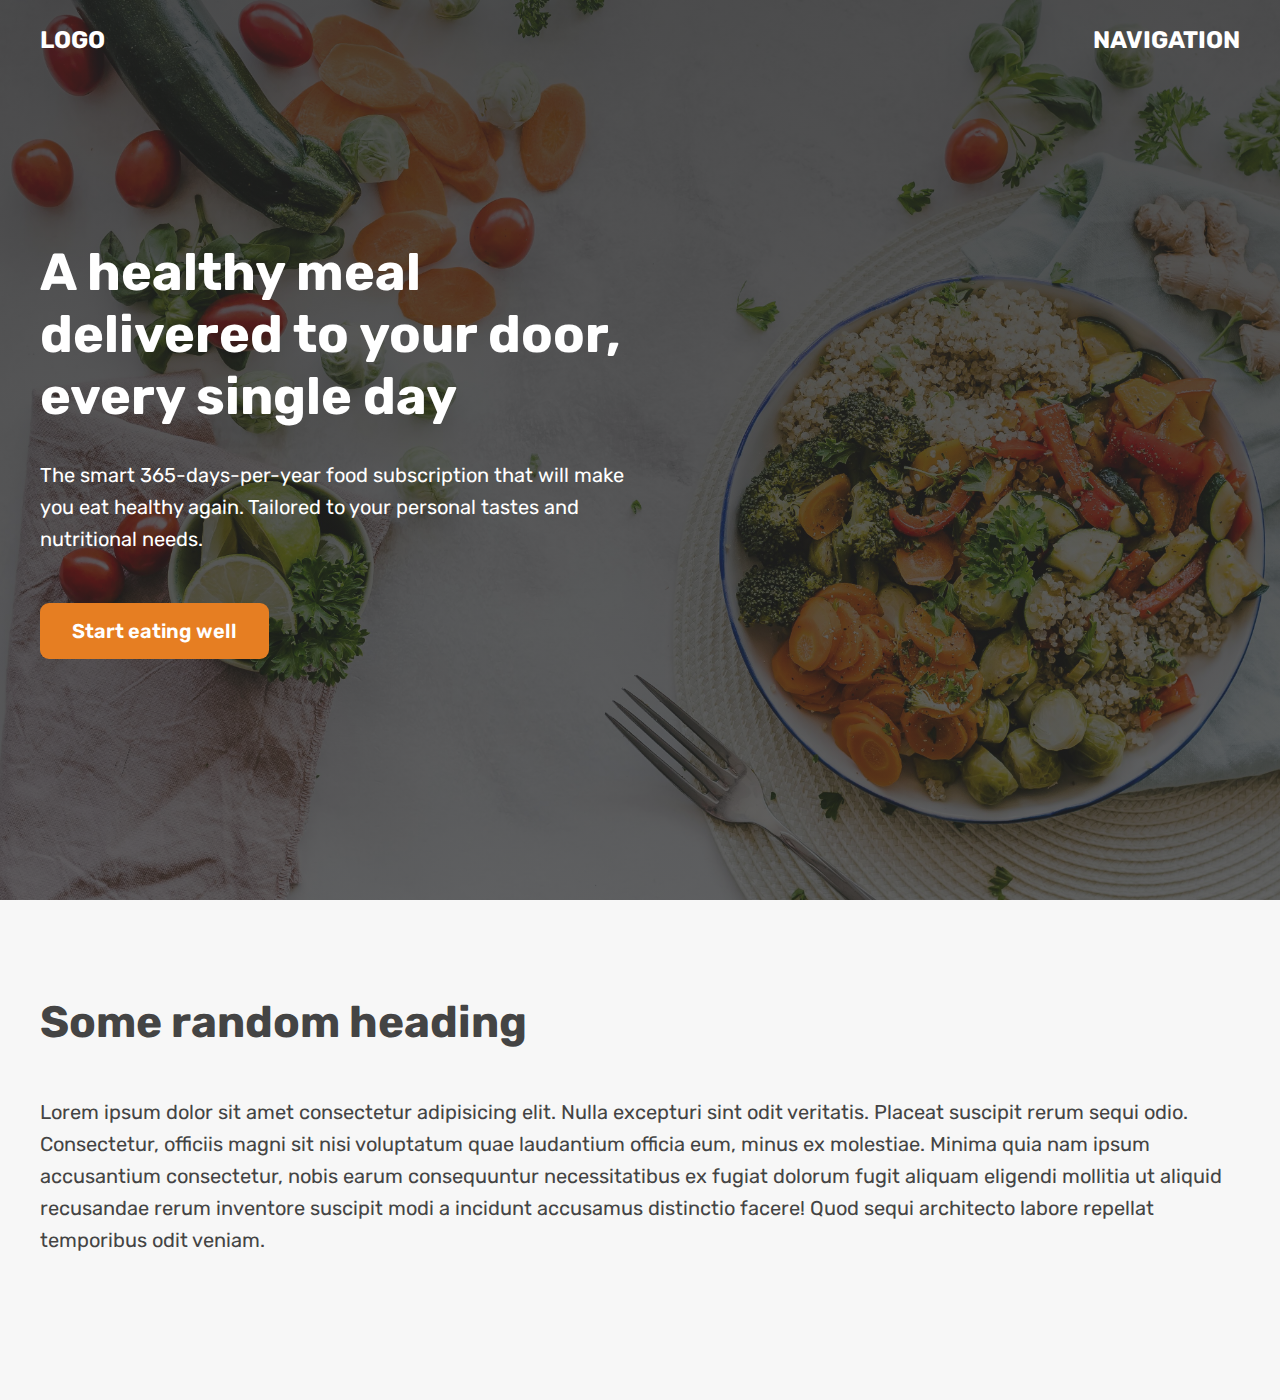
<file: index.html>
<!DOCTYPE html>
<html lang="en">
  <head>
    <meta charset="UTF-8" />
    <meta name="viewport" content="width=device-width, initial-scale=1.0" />
    <link rel="stylesheet" href="style.css" />
    <link rel="preconnect" href="https://fonts.googleapis.com" />
    <link rel="preconnect" href="https://fonts.gstatic.com" crossorigin />
    <link
      href="https://fonts.googleapis.com/css2?family=Poppins:ital,wght@0,100;0,200;0,300;0,400;0,500;0,600;0,700;0,800;0,900;1,100;1,200;1,300;1,400;1,500;1,600;1,700;1,800;1,900&family=Rubik:ital,wght@0,300..900;1,300..900&display=swap"
      rel="stylesheet"
    />
    <title>Hero Section</title>
  </head>
  <body>
    <header>
      <nav class="container">
        <div class="logo">LOGO</div>
        <div class="navigation">NAVIGATION</div>
        <div class="header_content container">
      </nav>
      <div class="header_content container">
        <div class="inner_container">
          <h1>A healthy meal delivered to your door, every single day</h1>
          <p class="secondary_heading">
            The smart 365-days-per-year food subscription that will make you eat
            healthy again. Tailored to your personal tastes and nutritional needs.
          </p>
          <a class="btn" href="#"> Start eating well </a>
        </div>
      </div>
    </header>

    <section>
      <div class="container">
        <h2>Some random heading</h2>
        <p class="text">
          Lorem ipsum dolor sit amet consectetur adipisicing elit. Nulla
          excepturi sint odit veritatis. Placeat suscipit rerum sequi odio.
          Consectetur, officiis magni sit nisi voluptatum quae laudantium
          officia eum, minus ex molestiae. Minima quia nam ipsum accusantium
          consectetur, nobis earum consequuntur necessitatibus ex fugiat dolorum
          fugit aliquam eligendi mollitia ut aliquid recusandae rerum inventore
          suscipit modi a incidunt accusamus distinctio facere! Quod sequi
          architecto labore repellat temporibus odit veniam.
        </p>
      </div>
    </section>
  </body>
</html>
</file>
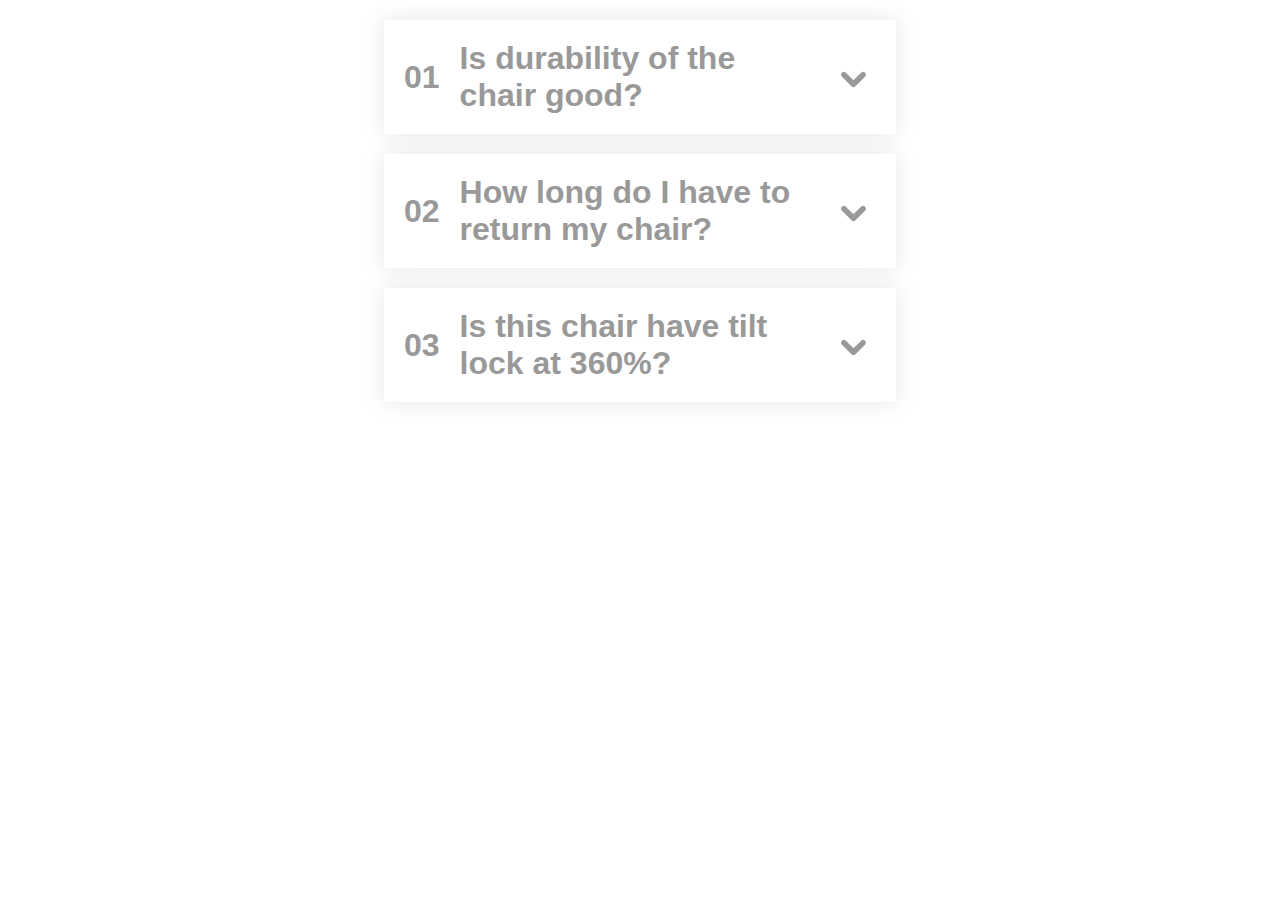
<file: Accordion/index.html>
<!DOCTYPE html>
<html lang="en">
  <head>
    <meta charset="UTF-8" />
    <meta name="viewport" content="width=device-width, initial-scale=1.0" />
    <link rel="stylesheet" href="style.css" />
    <title>Free AUI Accordion</title>
  </head>
  <body>
    <div class="container">
      <!-------------------------------------FIRST ACCORDION---------------------------------------->

      <div class="accordion">
        <!------------------------HEADER-------------------------------->

        <h1 class="heading_number">01</h1>
        <h1 class="heading hide">Is durability of the chair good?</h1>
        <svg
          xmlns="http://www.w3.org/2000/svg"
          viewBox="0 0 20 20"
          fill="currentColor"
          class="svg_icon hide"
        >
          <path
            fill-rule="evenodd"
            d="M5.22 8.22a.75.75 0 0 1 1.06 0L10 11.94l3.72-3.72a.75.75 0 1 1 1.06 1.06l-4.25 4.25a.75.75 0 0 1-1.06 0L5.22 9.28a.75.75 0 0 1 0-1.06Z"
            clip-rule="evenodd"
          />
        </svg>

        <!------------------------HIDDEN CONTENT-------------------------->

        <div class="content_parent">
          <!------------------------PARAGRAFICAL SECTION------------------------->

          <p class="hidden_content">
            Lorem, ipsum dolor sit amet consectetur adipisicing elit. Fuga
            repellat, molestias molestiae quis rerum commodi quas assumenda
            itaque asperiores officiis, neque, corrupti blanditiis nulla porro
            suscipit!
          </p>

          <!-----------------------------LISTS SECTION------------------------------->

          <ul class="list">
            <li class="ans_4">
              Lorem ipsum dolor sit amet consectetur, adipisicing eit.
            </li>
            <li class="ans_4">
              Lorem ipsum, dolor sit amet consectetur adipisicing elit.
            </li>
            <li class="ans_4">
              Lorem ipsum dolor sit amet consectetur, adipisicing elit.
            </li>
            <li class="ans_4">
              Lorem ipsum dolor sit, amet consectetur adipisicing elit.
            </li>
            <li class="ans_4">
              Lorem ipsum dolor sit amet consectetur, adipisicing elit.
            </li>
          </ul>
        </div>
      </div>

      <!-------------------------------------SECOND ACCORDION------------------------------>

      <div class="accordion">
        <!------------------------HEADER-------------------------------->

        <h1 class="heading_number">02</h1>
        <h1 class="heading">How long do I have to return my chair?</h1>
        <svg
          xmlns="http://www.w3.org/2000/svg"
          viewBox="0 0 20 20"
          fill="currentColor"
          class="svg_icon"
        >
          <path
            fill-rule="evenodd"
            d="M5.22 8.22a.75.75 0 0 1 1.06 0L10 11.94l3.72-3.72a.75.75 0 1 1 1.06 1.06l-4.25 4.25a.75.75 0 0 1-1.06 0L5.22 9.28a.75.75 0 0 1 0-1.06Z"
            clip-rule="evenodd"
          />
        </svg>

        <!------------------------HIDDEN CONTENT-------------------------->

        <div class="content_parent">
          <!------------------------PARAGRAFICAL SECTION------------------------->

          <p class="hidden_content">
            Lorem, ipsum dolor sit amet consectetur adipisicing elit. Fuga
            repellat, molestias molestiae quis rerum commodi quas assumenda
            itaque asperiores officiis, neque, corrupti blanditiis nulla porro
            suscipit!
          </p>

          <!-----------------------------LISTS SECTION------------------------------->

          <ul class="list">
            <li class="ans_4">
              Lorem ipsum dolor sit amet consectetur, adipisicing eit.
            </li>
            <li class="ans_4">
              Lorem ipsum, dolor sit amet consectetur adipisicing elit.
            </li>
            <li class="ans_4">
              Lorem ipsum dolor sit amet consectetur, adipisicing elit.
            </li>
            <li class="ans_4">
              Lorem ipsum dolor sit, amet consectetur adipisicing elit.
            </li>
            <li class="ans_4">
              Lorem ipsum dolor sit amet consectetur, adipisicing elit.
            </li>
          </ul>
        </div>
      </div>

      <!------------------------------------THIRD ACCORDION------------------------------------>

      <div class="accordion">
        <!------------------------HEADER-------------------------------->

        <h1 class="heading_number">03</h1>
        <h1 class="heading hide">Is this chair have tilt lock at 360%?</h1>
        <svg
          xmlns="http://www.w3.org/2000/svg"
          viewBox="0 0 20 20"
          fill="currentColor"
          class="svg_icon hide"
        >
          <path
            fill-rule="evenodd"
            d="M5.22 8.22a.75.75 0 0 1 1.06 0L10 11.94l3.72-3.72a.75.75 0 1 1 1.06 1.06l-4.25 4.25a.75.75 0 0 1-1.06 0L5.22 9.28a.75.75 0 0 1 0-1.06Z"
            clip-rule="evenodd"
          />
        </svg>

        <!------------------------HIDDEN CONTENT-------------------------->

        <div class="content_parent">
          <!------------------------PARAGRAFICAL SECTION------------------------->

          <p class="hidden_content">
            Lorem, ipsum dolor sit amet consectetur adipisicing elit. Fuga
            repellat, molestias molestiae quis rerum commodi quas assumenda
            itaque asperiores officiis, neque, corrupti blanditiis nulla porro
            suscipit!
          </p>

          <!-----------------------------LISTS SECTION------------------------------->

          <ul class="list">
            <li class="ans_4">
              Lorem ipsum dolor sit amet consectetur, adipisicing eit.
            </li>
            <li class="ans_4">
              Lorem ipsum, dolor sit amet consectetur adipisicing elit.
            </li>
            <li class="ans_4">
              Lorem ipsum dolor sit amet consectetur, adipisicing elit.
            </li>
            <li class="ans_4">
              Lorem ipsum dolor sit, amet consectetur adipisicing elit.
            </li>
            <li class="ans_4">
              Lorem ipsum dolor sit amet consectetur, adipisicing elit.
            </li>
          </ul>
        </div>
      </div>
    </div>
  </body>
</html>
</file>
<file: style.css>
* {
  margin: 0;
  padding: 0;
  box-sizing: border-box;
  font-family: "Rubik", sans-serif;
}
::selection {
  background-color: #999;
  color: #f7f7f7;
}
.container {
  margin: 0 auto;
  width: 1200px;
}
header {
  height: 100vh;
  position: relative;
  background-image: linear-gradient(
      rgba(34, 34, 34, 0.8),
      rgba(34, 34, 34, 0.7)
    ),
    url("food.jpg");
  background-size: cover;
  background-repeat: no-repeat;
  color: #fff;
}
.header_content {
  position: absolute;
  top: 50%;
  left: 50%;
  transform: translate(-50%, -50%);
  text-align: left;
}
.inner_container {
  width: 50%;
}

nav {
  font-size: 24px;
  font-weight: 700;
  display: flex;
  justify-content: space-between;
  align-items: center;
  height: 80px;
}
h1 {
  font-size: 52px;
  margin-bottom: 32px;
}

p {
  font-size: 20px;
  line-height: 1.6;
  margin-bottom: 48px;
}
.btn:link,
.btn:visited {
  font-size: 20px;
  font-weight: 600;
  text-decoration: none;
  background-color: #e67e22;
  color: #fff;
  padding: 16px 32px;
  border-radius: 9px;
  display: inline-block;
}

h2 {
  font-size: 44px;
  margin-bottom: 48px;
}

section {
  padding: 96px 0;
  background-color: #f7f7f7;
  color: #444;
}
</file>
<file: Accordion/style.css>
/* DEFAULT CHANGES */

* {
  margin: 0;
  padding: 0;
  box-sizing: border-box;
  font-family: Arial, Helvetica, sans-serif;
}

/* -----------------CSS------------------ */

.accordion {
  width: 40%;
  margin: 20px auto;
  padding: 20px;
  box-shadow: 0 0 22px rgba(0, 0, 0, 0.1);
  display: grid;
  grid-template-columns: auto 1fr auto;
  align-items: center;
  gap: 20px;
}
.heading_number {
  color: #999;
}
.heading {
  color: #999;
}
.svg_icon {
  height: 45px;
  width: 45px;
  stroke: #999;
  fill: #999;
}
.content_parent {
  display: none;
  visibility: hidden;
  grid-column: 2/3;
}
.hidden_content {
  color: #333;
  font-size: 18px;
  font-weight: 550;
  padding: 20px 20px 0 0;
  line-height: 1.5;
}
.list {
  color: #666;
  font-size: 16px;
  font-weight: 550;
  padding: 20px 20px 0 20px;
  line-height: 1.6;
}

/* ----------------------------HOVER PART------------------------------- */

.accordion:hover .content_parent {
  display: block;
  visibility: visible;
}
.svg_icon:hover {
  cursor: pointer;
}
.accordion:hover .svg_icon {
  transform: rotate(180deg);
  stroke: #087f5b;
  fill: #087f5b;
}
.accordion:hover .heading {
  color: #087f5b;
}

.accordion:hover .heading_number {
  color: #087f5b;
}
</file>
